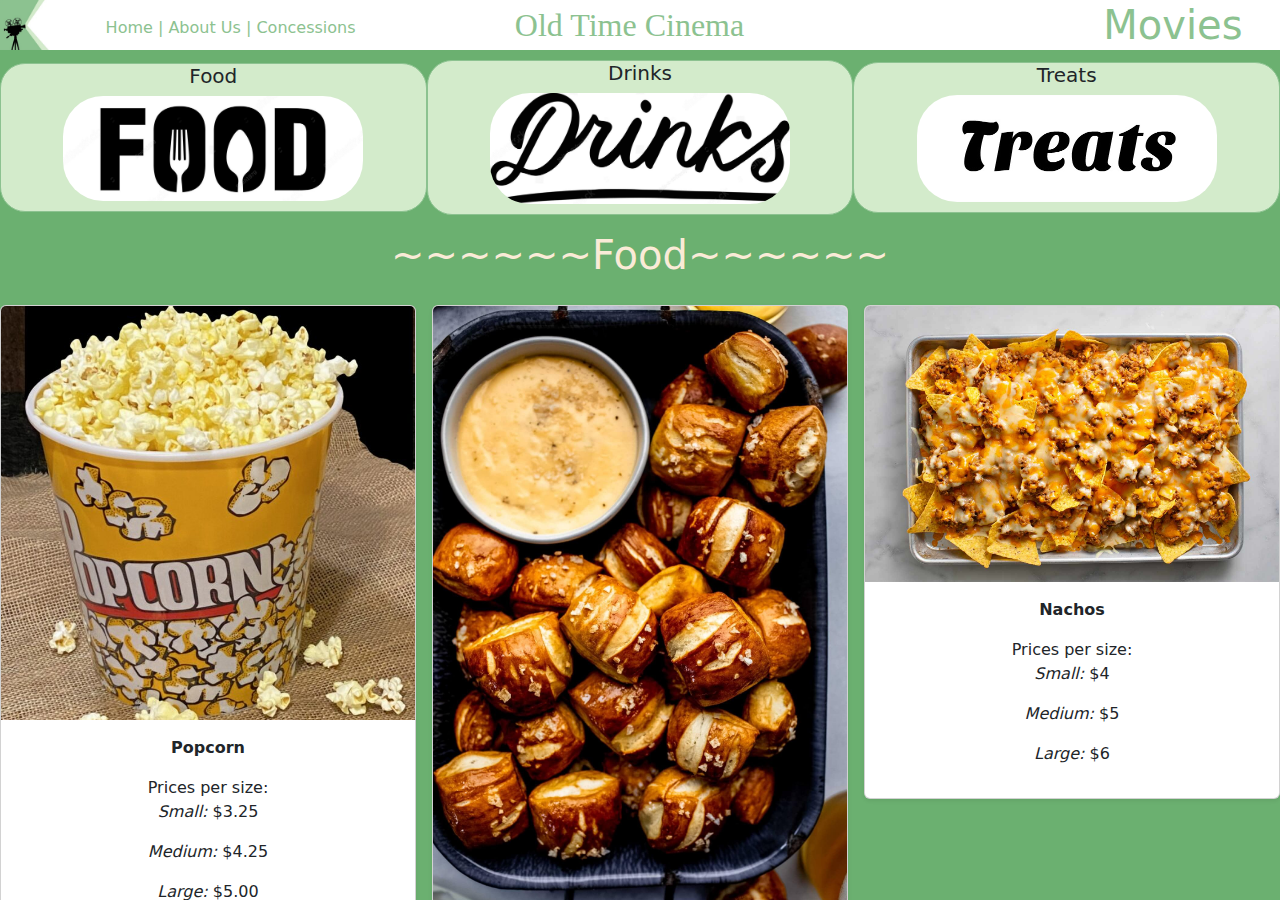
<file: concessions.html>
<!DOCTYPE html>
<html lang="en">
  <head>
    <meta charset="UTF-8">
    <meta name="viewport" content="width=device-width, initial-scale=1.0">
    <title>Concessions at Old Time Cinema</title>
    <link rel="stylesheet" href="./styles/mockup-style.css">
    <link href="https://cdn.jsdelivr.net/npm/bootstrap@5.3.3/dist/css/bootstrap.min.css" rel="stylesheet" integrity="sha384-QWTKZyjpPEjISv5WaRU9OFeRpok6YctnYmDr5pNlyT2bRjXh0JMhjY6hW+ALEwIH" crossorigin="anonymous">
    <script src="./general.js" defer></script>
    <script src="./concessions.js" defer></script>
    <link rel="icon" type="image/x-icon" href="/myotherimages/favicon.ico">
  </head>
  <body>
    <div class="header-row">
      <img src="./myotherimages/projector.jpg">
      <div id="site-graphic"> 
        <p><a style="width: 33%; text-align: left;" href="./">Home  </a> |
        <a style="width: 33%; text-align: center" href="./info.html">About Us</a>  |   
        <a style="width: 33%; text-align: right" href="./concessions.html">  Concessions</a></p>
      </div>
      <div id="center">Old Time Cinema</div>
      <div id="menu">
        <div class="header" style="color: #8cc290; padding-bottom: 0px; padding-top: 0px; margin-top: -5px;" onclick="toggleMenu()">Movies</div>
        <div id="menu-dropdown">
          <div id="now-showing" class="menu-list">
            <li class="disabled" style="font-size: x-large; border-bottom: 1px solid #8cc290;">Now Showing</li>
          </div>
          <div id="soon" class="menu-list" style="border-bottom-left-radius: 25px;">
            <li class="disabled" style="font-size: x-large; border-bottom: 1px solid #8cc290;">Coming Soon</li>
          </div>
        </div>
      </div>
    </div>
    
    <div class="concessions" style = "text-align: center;">
      <div class="outer">
        <div class="concess"><h5>Food</h5>
          <a href="concessions.html#food"><img src="./myotherimages/foodCon.jpg"></a>
          
        </div>
        <div class="concess"><h5>Drinks</h5>
          <a href="concessions.html#drinks"><img src="./myotherimages/drinksCon.jpg"></a>
          
        </div>
        <div class="concess"><h5>Treats</h5>
          <a href="concessions.html#treats"><img src="./myotherimages/treatsCon.jpg" ></a>
          
        </div>
      </div>

      <div class="header">~~~~~~Food~~~~~~</div>
      <div id="food" class="row row-cols-1 row-cols-sm-2 row-cols-md-3 g-3">
      </div>
      
      <div class="header">~~~~~~Drinks~~~~~~</div>
      <div id="drinks" class="row row-cols-1 row-cols-sm-2 row-cols-md-3 g-3">
      </div>
      

      <div class="header">~~~~~~Treats~~~~~~</div>
      <div id="treats" class="row row-cols-1 row-cols-sm-2 row-cols-md-3 g-3">
      </div>
      
    </div>
    <script src="https://cdn.jsdelivr.net/npm/bootstrap@5.3.3/dist/js/bootstrap.bundle.min.js" integrity="sha384-YvpcrYf0tY3lHB60NNkmXc5s9fDVZLESaAA55NDzOxhy9GkcIdslK1eN7N6jIeHz" crossorigin="anonymous"></script> 
  </body>
</html>
</file>
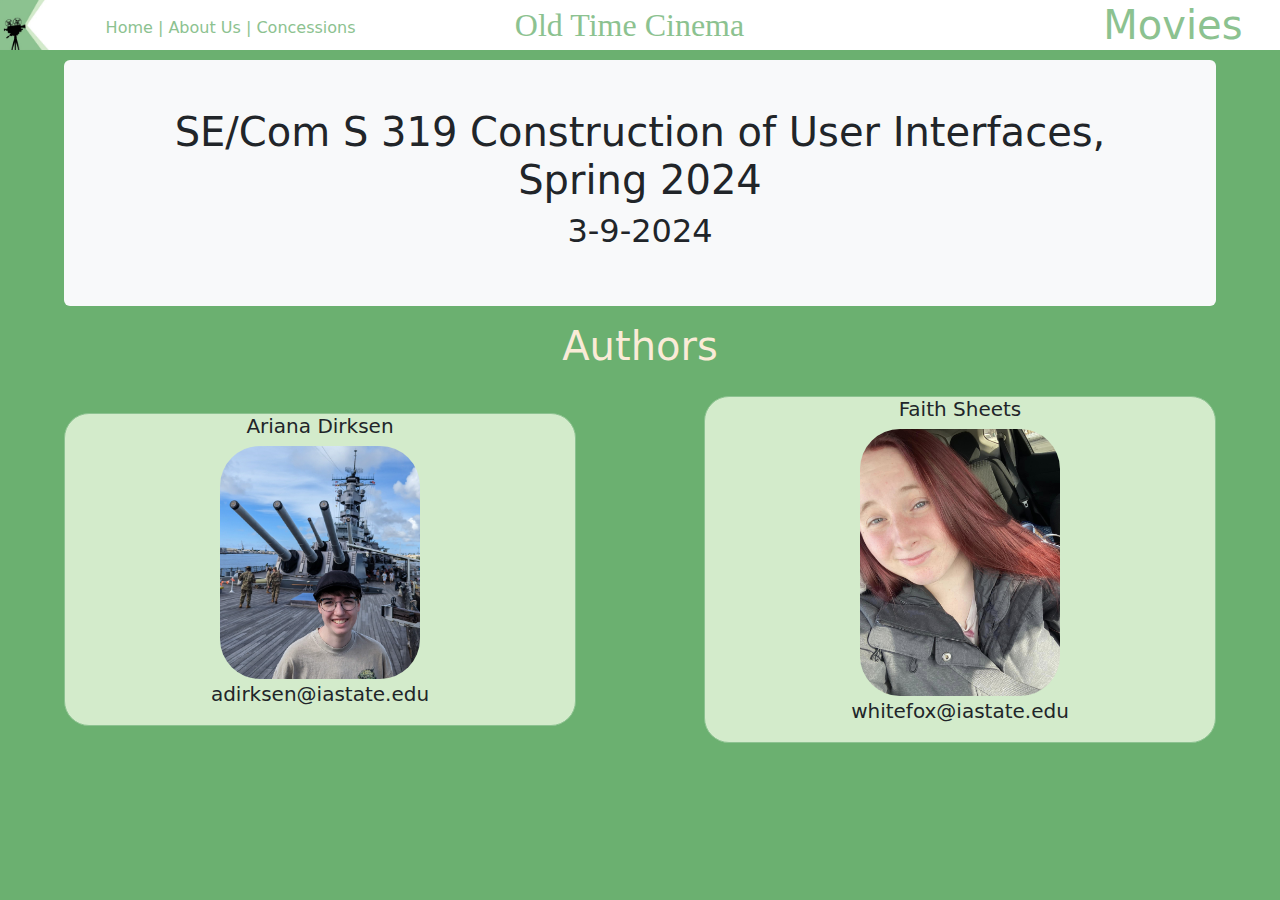
<file: info.html>
<!DOCTYPE html>
<html lang="en">
  <head>
    <meta charset="UTF-8">
    <meta name="viewport" content="width=device-width, initial-scale=1.0">
    <link rel="stylesheet" href="./styles/mockup-style.css">
    <link href="https://cdn.jsdelivr.net/npm/bootstrap@5.3.3/dist/css/bootstrap.min.css" rel="stylesheet" integrity="sha384-QWTKZyjpPEjISv5WaRU9OFeRpok6YctnYmDr5pNlyT2bRjXh0JMhjY6hW+ALEwIH" crossorigin="anonymous">
    <script src="general.js"></script>
    <link rel="icon" type="image/x-icon" href="/myotherimages/favicon.ico">
    <title>About Us Old Time Cinema</title>
  </head>
  <body>
    <div class="header-row">
      <img src="./myotherimages/projector.jpg">
      <div id="site-graphic"> 
        <p><a style="width: 33%; text-align: left;" href="./">Home  </a> |
        <a style="width: 33%; text-align: center" href="./info.html">About Us</a>  |   
        <a style="width: 33%; text-align: right" href="./concessions.html">  Concessions</a></p>
      </div>
      <div id="center">Old Time Cinema</div>
      <div id="menu">
        <div class="header" style="color: #8cc290; padding-bottom: 0px; padding-top: 0px; margin-top: -5px;" onclick="toggleMenu()">Movies</div>
        <div id="menu-dropdown">
          <div id="now-showing" class="menu-list">
            <li class="disabled" style="font-size: x-large; border-bottom: 1px solid #8cc290;">Now Showing</li>
          </div>
          <div id="soon" class="menu-list" style="border-bottom-left-radius: 25px;">
            <li class="disabled" style="font-size: x-large; border-bottom: 1px solid #8cc290;">Coming Soon</li>
          </div>
        </div>
      </div>
    </div>
    <div class="info">
        <div class="bg-body-tertiary p-5 rounded" style="text-align: center; margin: auto; width: 90%;">
            <h1>SE/Com S 319 Construction of User Interfaces, Spring 2024</h1>
            <h2>3-9-2024</h2>
            
            
        </div>
        <div class="header">Authors</div>
        <div class="outer">
        <div class="ari"><h5>Ariana Dirksen</h5>
          <img src="./myotherimages/Ariana.jpg">
          <p class="lead">adirksen@iastate.edu</p>
        </div>
        <div class="faith"><h5>Faith Sheets</h5>
          <img src="./myotherimages/Faith.jpg">
          <p class="lead">whitefox@iastate.edu</p>
        </div>
        </div>
    </div>      
    <script src="https://cdn.jsdelivr.net/npm/bootstrap@5.3.3/dist/js/bootstrap.bundle.min.js" integrity="sha384-YvpcrYf0tY3lHB60NNkmXc5s9fDVZLESaAA55NDzOxhy9GkcIdslK1eN7N6jIeHz" crossorigin="anonymous"></script> 
  </body>
</html>
</file>
<file: styles/mockup-style.css>
body {
    margin: 0;
    height: 100vh;
    width: 100vw;
    color:antiquewhite;
    text-align: center;
    overflow-x: hidden;
    background-color: #6BB070;
}
  .header-row {
    background-color: white;
    height: 50px;
    width: 100vw;
    display: flex; 
    flex-direction: row;
    position: fixed;
    z-index: 3;
  }  
  #site-graphic {
    width: 30%;
    height: 100%;
    text-align: center;
    color: #8cc290;
    padding-top: 1rem;
    background-color: white;
  }
  #site-graphic a{
    text-decoration: none;
    color: #8cc290;
  }
  #site-graphic a:hover{
    color: #d3ebcb;
  }
  #center {
    width: 50%;
    color: #8cc290;
    font-family: Lucida Handwriting;
    text-align: center;
    margin: auto;
    font-size: xx-large;
    padding-right: 70px;
    margin-right: 10%;
  }
  #menu {
    width: 20%;
    height: 50px;
  }

  #menu-dropdown {
    display: none;
    border-bottom-left-radius: 25px;
    background: white;
    position: absolute;
    z-index: 3;
    width: 18%;
    margin-top: -5px;
  }

  .menu-list {
    margin: 0;
    list-style: none;
    padding: 0;
    border-bottom: 1px solid #8cc290;
  }

  li{
    text-align: center;
    width: 94%;
  }

  .header {
    text-align: center;
    color:antiquewhite;
    font-size: 2.5em;
    padding-bottom:20px;
    padding-top: 10px;
  }

  .effect{
    color: #8cc290; 
    padding-bottom: 0px; 
    padding-top: 0px; 
    margin-top: -5px;
  }

  .effect:hover {
    color:#d3ebcb;
  }

  .small-text {
    font-size: medium;
  }

  .menu-list li:hover {
    background-color: #d3ebcb;
    color:#8cc290;
  }

  .menu-list .disabled:hover {
    background-color: white;
    color:black;
  }

  .menu-list li:last-child:hover {
    border-bottom-left-radius: 25px;
  }

  .content {
    padding-top: 60px;
    overflow-x: hidden;
    height: 100%;
    width: 100%;
    background-color: #6BB070;
    padding-bottom: 50px;
  }

  .concessions {
    padding-top: 60px;
    overflow-x: hidden;
    height: 100%;
    width: 100%;
    background-color: #6BB070;
  }

  .info {
    padding-top: 60px;
    overflow-x: hidden;
    height: 100%;
    width: 100%;
    background-color: #6BB070;
  }

  .outer {
    display: flex;
  }

  .ari, .faith {
    width: 40%;
    background-color: #d3ebcb;
    border: 1px solid #8cc290;
    text-align: center;
    border-radius: 25px;
    margin: auto;
  }

  .ari img, .faith img {
    width: 200px;
    border-radius: 40px;
  }

  .concess {
    width: 80%;
    background-color: #d3ebcb;
    border: 1px solid #8cc290;
    text-align: center;
    border-radius: 25px;
    margin: auto;
    padding-bottom: 10px;
  }

  .concess img {
    height: auto;
    width: 300px;
    border-radius: 40px;
    place-items:center;
    margin: 0 auto;
  }

  #shell-body {
    overflow-x: hidden;
    height: 100%;
    width: 100%;
    background-color: #6BB070;
    padding-top: 60px;
    padding-bottom: 50px;
  }

  iframe {
    display:block;
    position: absolute; 
    top: 0; 
    left: 0; 
    right: 0; 
    width: 100%; 
    height: 100%; 
    border: none;
  }

  video {
    display:block;
    position: absolute; 
    top: 0; 
    left: 0; 
    right: 0; 
    width: 100%; 
    height: 100%; 
    border: none;
  }

  .description {
    width: 80%;
    margin: auto;
    border-radius: 25px;
    background: #8cc290;
    padding: 20px;
    color:antiquewhite;
  }

  #weekly-showings {
    display: flex;
    margin: auto;
    width: 100%;
  }

  .weekday {
    width: 13%;
  }

  .left {
    text-align: left;
    width: 70%;
    height: 40px;
  }

  .right {
    text-align: right;
    width: 30%;
    height: 40px;
    font-size: large;
  }

  .center {
    text-align: left;
    width: 100%;
    height: 20px;
    font-size: small;
  }

  * {box-sizing:border-box}

/* Slideshow container */
.slideshow-container {
  width: 80%;
  height: 400px;
  position: relative;
  margin: auto;
  background-color: #8cc290;
  margin-top: 10px;
  overflow: hidden;
}

/* Hide the images by default */
.mySlides {
  display: none;
  margin: auto;
}

.mySlides img {
  margin: auto;
  display: block;
}

/* Next & previous buttons */
.prev, .next {
  cursor: pointer;
  position: absolute;
  top: 50%;
  width: auto;
  margin-top: -22px;
  padding: 16px;
  color: white;
  font-weight: bold;
  font-size: 18px;
  transition: 0.6s ease;
  border-radius: 0 3px 3px 0;
  user-select: none;
}

/* Position the "next button" to the right */
.next {
  right: 0;
  border-radius: 3px 0 0 3px;
}

/* On hover, add a black background color with a little bit see-through */
.prev:hover, .next:hover {
  background-color: rgba(0,0,0,0.8);
}

/* Caption text */
.text {
  color: #f2f2f2;
  font-size: 15px;
  position: absolute;
  bottom: 8px;
  width: 100%;
  text-align: center;
  background-color: #8cc290;
}

/* Number text (1/3 etc) */
.numbertext {
  color: #f2f2f2;
  font-size: 12px;
  padding: 8px 12px;
  position: absolute;
  top: 0;
}

/* The dots/bullets/indicators */
.dot {
  cursor: pointer;
  height: 15px;
  width: 15px;
  margin: 0 2px;
  background-color: #bbb;
  border-radius: 50%;
  display: inline-block;
  transition: background-color 0.6s ease;
}

.active, .dot:hover {
  background-color: #717171;
}

/* Fading animation */
.fade {
  animation-name: fade;
  animation-duration: 1.5s;
  animation-fill-mode: forwards;
}

@keyframes fade {
  from {opacity: .4}
  to {opacity: 1}
}
</file>
